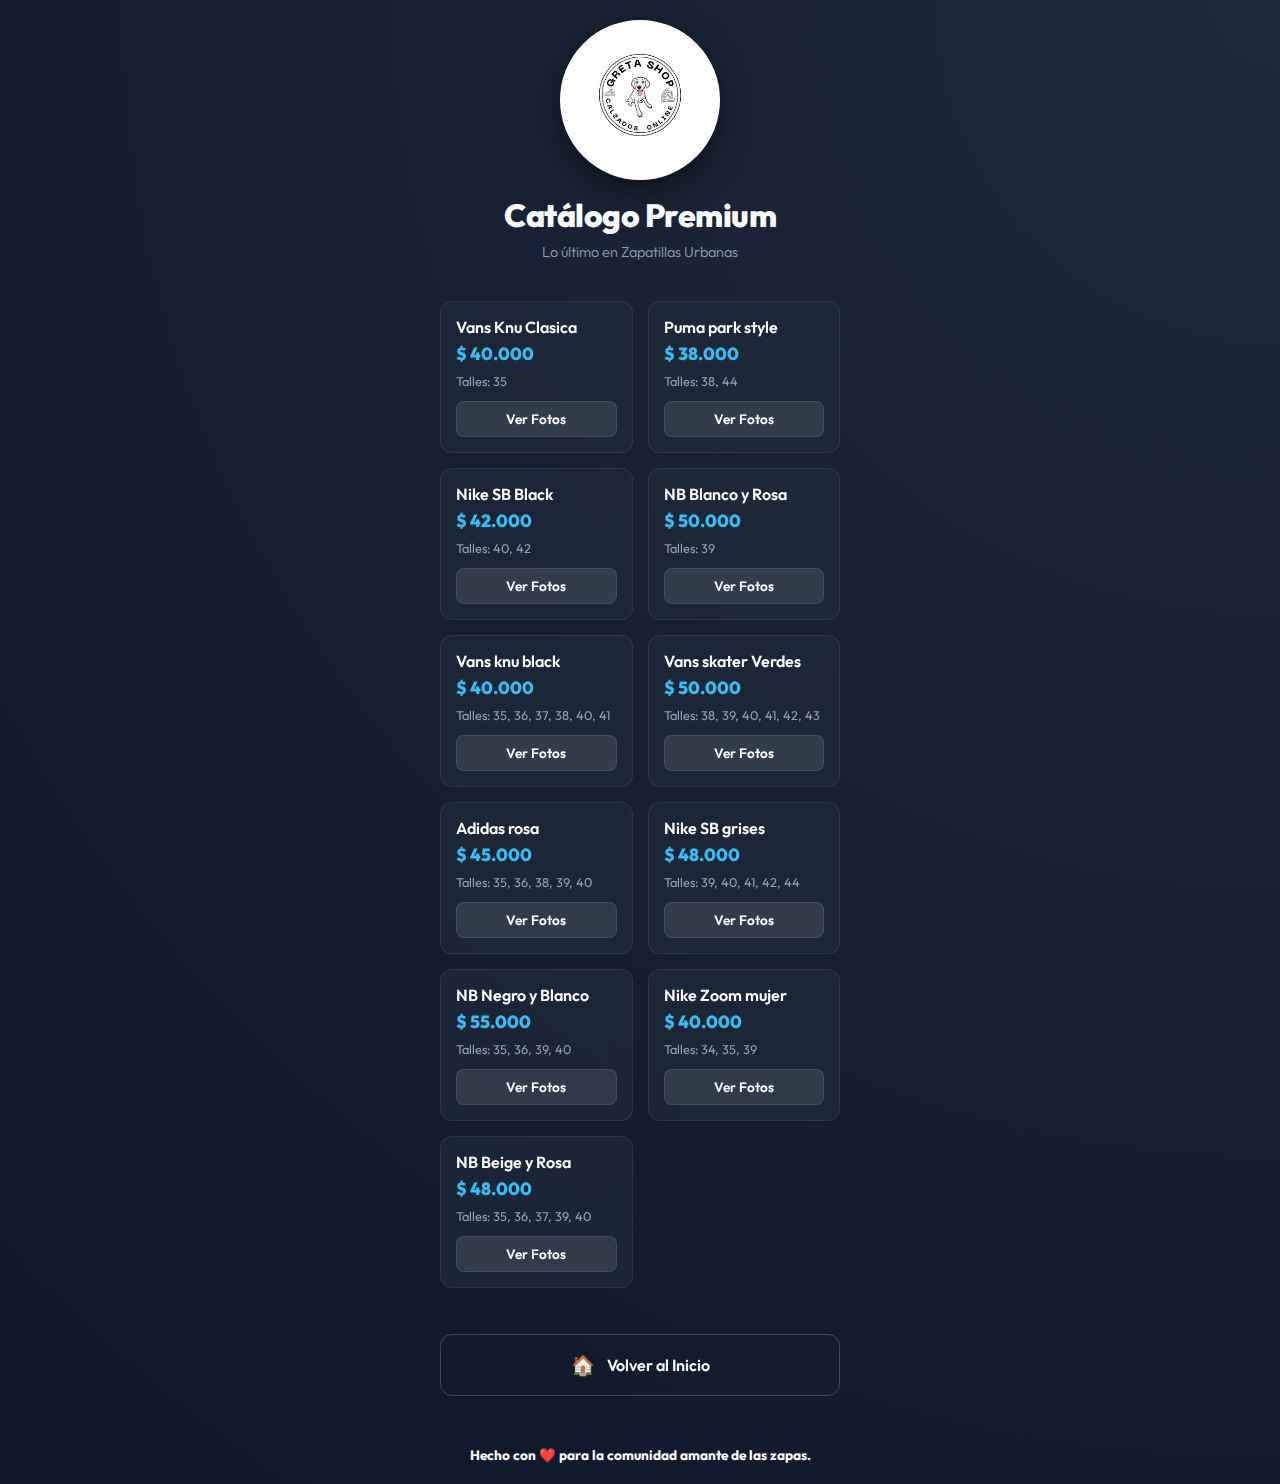
<file: catalogo.html>
<!DOCTYPE html>
<html lang="es">

<head>
    <meta charset="UTF-8">
    <meta name="viewport" content="width=device-width, initial-scale=1.0">
    <title>Catálogo | Greta Shop</title>
    <link rel="stylesheet" href="index.css">
    <link rel="preconnect" href="https://fonts.googleapis.com">
    <link rel="preconnect" href="https://fonts.gstatic.com" crossorigin>
    <link href="https://fonts.googleapis.com/css2?family=Outfit:wght@300;400;600;800&display=swap" rel="stylesheet">
</head>

<body>
    <div class="container">
        <header>
            <div class="logo-container">
                <a href="index.html"><img src="logo.jpeg" alt="Greta Shop Logo" class="logo"></a>
            </div>
            <h1>Catálogo Premium</h1>
            <p class="subtitle">Lo último en Zapatillas Urbanas</p>
        </header>

        <main class="links">
            <div id="product-grid" class="product-grid">
                <div class="loader">Cargando catálogo premium...</div>
            </div>

            <a href="index.html" class="btn btn-outline">
                <span class="icon">🏠</span> Volver al Inicio
            </a>
        </main>

        <footer>
            <p class="footer-note">Hecho con ❤️ para la comunidad amante de las zapas.</p>
        </footer>
    </div>

    <script>
        async function loadProducts() {
            const grid = document.getElementById('product-grid');
            try {
                const response = await fetch('zapatillas_greta.csv');
                const data = await response.text();
                const lines = data.split('\n').filter(line => line.trim() !== '');

                const products = {};

                for (let i = 1; i < lines.length; i++) {
                    const values = lines[i].split(',');
                    if (values.length < 5) continue;

                    const name = values[0];
                    const size = values[1];
                    const price = values[2];
                    const multimedia = values[4];

                    if (!products[name]) {
                        products[name] = {
                            name: name,
                            price: price,
                            sizes: [],
                            link: multimedia
                        };
                    }
                    products[name].sizes.push(size);
                }

                grid.innerHTML = '';

                Object.values(products).forEach(p => {
                    const card = document.createElement('div');
                    card.className = 'product-card';

                    const formattedPrice = new Intl.NumberFormat('es-AR', {
                        style: 'currency',
                        currency: 'ARS',
                        maximumFractionDigits: 0
                    }).format(p.price);

                    card.innerHTML = `
                        <div class="product-info">
                            <h3>${p.name}</h3>
                            <p class="price">${formattedPrice}</p>
                            <p class="sizes">Talles: ${p.sizes.join(', ')}</p>
                        </div>
                        <a href="${p.link}" target="_blank" class="btn-card">Ver Fotos</a>
                    `;
                    grid.appendChild(card);
                });

            } catch (error) {
                console.error('Error cargando productos:', error);
                grid.innerHTML = '<div class="error">No se pudo cargar el catálogo. Escribinos por WhatsApp.</div>';
            }
        }

        window.onload = loadProducts;
    </script>
</body>

</html>
</file>
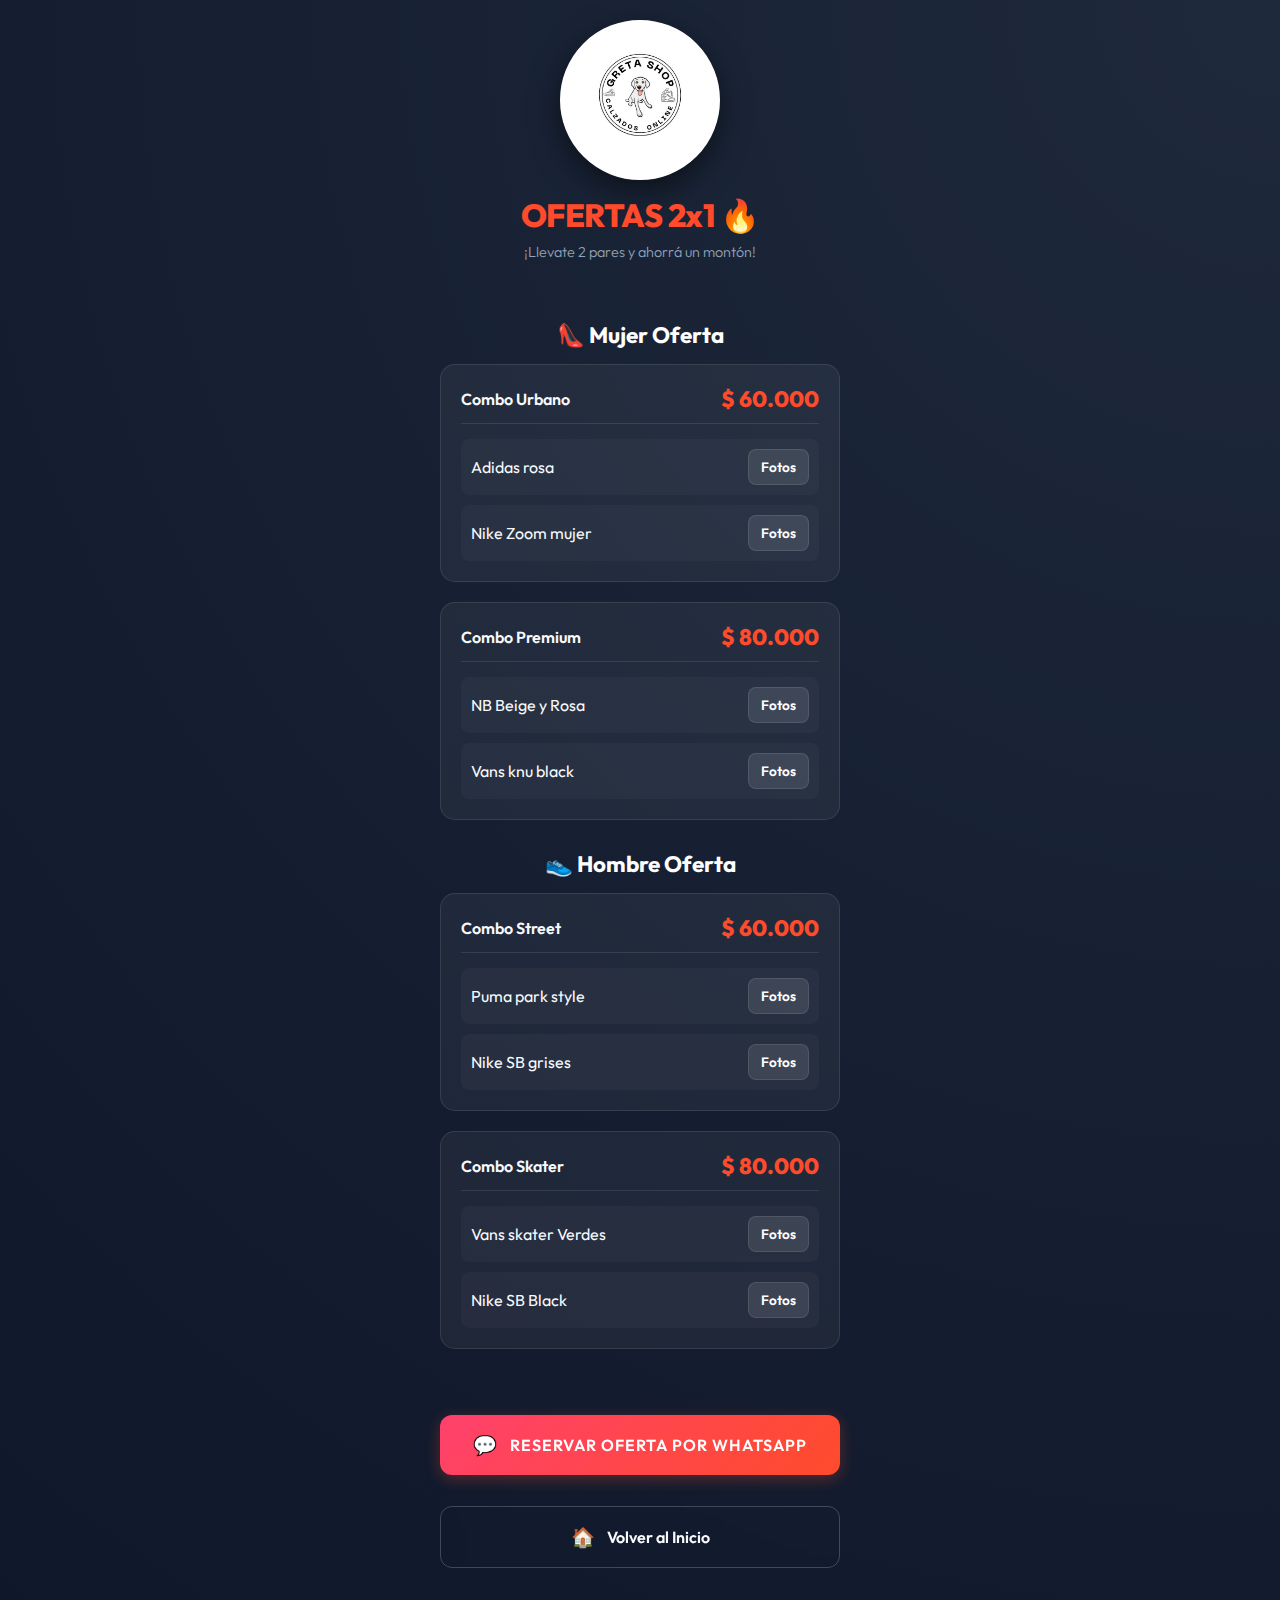
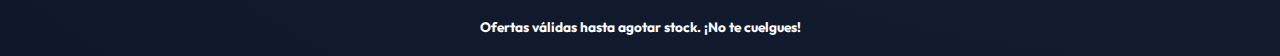
<file: ofertas.html>
<!DOCTYPE html>
<html lang="es">

<head>
    <meta charset="UTF-8">
    <meta name="viewport" content="width=device-width, initial-scale=1.0">
    <title>Ofertas 2x1 | Greta Shop</title>
    <link rel="stylesheet" href="index.css">
    <link rel="preconnect" href="https://fonts.googleapis.com">
    <link rel="preconnect" href="https://fonts.gstatic.com" crossorigin>
    <link href="https://fonts.googleapis.com/css2?family=Outfit:wght@300;400;600;800&display=swap" rel="stylesheet">
</head>

<body>
    <div class="container">
        <header>
            <div class="logo-container">
                <a href="index.html"><img src="logo.jpeg" alt="Greta Shop Logo" class="logo"></a>
            </div>
            <h1 style="color: #ff4b2b;">OFERTAS 2x1 🔥</h1>
            <p class="subtitle">¡Llevate 2 pares y ahorrá un montón!</p>
        </header>

        <main class="links">
            <div id="offers-container">
                <div class="loader">Cargando las mejores ofertas...</div>
            </div>

            <a href="https://wa.me/5491173739122?text=Hola! Quiero aprovechar la Oferta 2x1" class="btn btn-red"
                style="margin-top: 30px;">
                <span class="icon">💬</span> Reservar Oferta por WhatsApp
            </a>

            <a href="index.html" class="btn btn-outline" style="margin-top: 15px;">
                <span class="icon">🏠</span> Volver al Inicio
            </a>
        </main>

        <footer>
            <p class="footer-note">Ofertas válidas hasta agotar stock. ¡No te cuelgues!</p>
        </footer>
    </div>

    <script>
        async function loadOffers() {
            const container = document.getElementById('offers-container');
            try {
                const response = await fetch('zapatillas_greta.csv');
                const data = await response.text();
                const lines = data.split('\n').filter(line => line.trim() !== '');

                const categories = {
                    'Mujer': [
                        { name: 'Adidas rosa', combo: 'Combo Urbano', price: 60000 },
                        { name: 'Nike Zoom mujer', combo: 'Combo Urbano', price: 60000 },
                        { name: 'NB Beige y Rosa', combo: 'Combo Premium', price: 80000 },
                        { name: 'Vans knu black', combo: 'Combo Premium', price: 80000 }
                    ],
                    'Hombre': [
                        { name: 'Puma park style', combo: 'Combo Street', price: 60000 },
                        { name: 'Nike SB grises', combo: 'Combo Street', price: 60000 },
                        { name: 'Vans skater Verdes', combo: 'Combo Skater', price: 80000 },
                        { name: 'Nike SB Black', combo: 'Combo Skater', price: 80000 }
                    ]
                };

                const inventory = {};
                for (let i = 1; i < lines.length; i++) {
                    const values = lines[i].split(',');
                    if (values.length < 5) continue;
                    const name = values[0];
                    if (!inventory[name]) inventory[name] = values[4]; // Link multimedia
                }

                container.innerHTML = '';

                for (const [gender, items] of Object.entries(categories)) {
                    const h2 = document.createElement('h2');
                    h2.style.cssText = gender === 'Mujer' ? "margin: 20px 0 15px; font-size: 1.4rem; color: #ffffff;" : "margin: 30px 0 15px; font-size: 1.4rem; color: #ffffff;";
                    h2.innerHTML = `${gender === 'Mujer' ? '👠' : '👟'} ${gender} Oferta`;
                    container.appendChild(h2);

                    const combos = {};
                    items.forEach(item => {
                        if (!combos[item.combo]) combos[item.combo] = { price: item.price, items: [] };
                        combos[item.combo].items.push({ name: item.name, link: inventory[item.name] || '#' });
                    });

                    for (const [comboName, comboData] of Object.entries(combos)) {
                        const card = document.createElement('div');
                        card.className = 'combo-card';

                        const formattedPrice = new Intl.NumberFormat('es-AR', {
                            style: 'currency', currency: 'ARS', maximumFractionDigits: 0
                        }).format(comboData.price);

                        card.innerHTML = `
                            <div class="combo-header">
                                <span style="font-weight: 600;">${comboName}</span>
                                <span class="combo-price">${formattedPrice}</span>
                            </div>
                            <div class="combo-items">
                                ${comboData.items.map(item => `
                                    <div class="combo-item">
                                        <span>${item.name}</span>
                                        <a href="${item.link}" target="_blank" class="btn-card">Fotos</a>
                                    </div>
                                `).join('')}
                            </div>
                        `;
                        container.appendChild(card);
                    }
                }
            } catch (error) {
                console.error('Error cargando ofertas:', error);
                container.innerHTML = '<div class="error">No se pudieron cargar las ofertas. Escribinos por WhatsApp.</div>';
            }
        }
        window.onload = loadOffers;
    </script>
</body>

</html>
</file>
<file: index.css>
:root {
    --bg-color: #0f172a;
    /* Slate profundo */
    --card-bg: rgba(30, 41, 59, 0.7);
    /* Slate traslúcido */
    --primary-color: #ffffff;
    --accent-color: #38bdf8;
    /* Celeste vibrante profesional */
    --text-main: #f8fafc;
    --text-muted: #94a3b8;
    --glass-border: rgba(255, 255, 255, 0.08);
}

* {
    margin: 0;
    padding: 0;
    box-sizing: border-box;
}

body {
    background-color: var(--bg-color);
    color: var(--text-main);
    font-family: 'Outfit', sans-serif;
    display: flex;
    justify-content: center;
    align-items: center;
    min-height: 100vh;
    padding: 20px;
    background: radial-gradient(circle at top right, #1e293b, #0f172a);
}

.container {
    width: 100%;
    max-width: 400px;
    text-align: center;
}

header {
    margin-bottom: 40px;
    animation: fadeInDown 0.8s ease-out;
}

.logo-container {
    width: 160px;
    height: 160px;
    margin: 0 auto 15px;
    background: white;
    border-radius: 50%;
    padding: 2px;
    box-shadow: 0 10px 30px rgba(0, 0, 0, 0.5);
    display: flex;
    justify-content: center;
    align-items: center;
    overflow: hidden;
    border: 3px solid var(--primary-color);
}

.logo {
    width: 100%;
    height: auto;
    object-fit: cover;
}

header h1 {
    font-size: 2rem;
    font-weight: 800;
    letter-spacing: -0.5px;
    margin-bottom: 8px;
}

.subtitle {
    color: var(--text-muted);
    font-size: 0.9rem;
    font-weight: 300;
}

.links {
    display: flex;
    flex-direction: column;
    gap: 16px;
}

.btn {
    text-decoration: none;
    color: var(--text-main);
    padding: 18px 25px;
    border-radius: 12px;
    font-weight: 600;
    font-size: 1rem;
    transition: all 0.3s cubic-bezier(0.175, 0.885, 0.32, 1.275);
    display: flex;
    align-items: center;
    justify-content: center;
    border: 1px solid var(--glass-border);
    cursor: pointer;
    background: var(--card-bg);
    backdrop-filter: blur(10px);
    -webkit-backdrop-filter: blur(10px);
}

.btn:hover {
    transform: translateY(-3px) scale(1.02);
    box-shadow: 0 10px 20px rgba(0, 0, 0, 0.2);
    border-color: rgba(255, 255, 255, 0.2);
}

.btn-primary {
    background: white;
    color: black;
    border: none;
}

.btn-primary:hover {
    background: #f0f0f0;
}

.btn-outline {
    background: transparent;
    border: 1px solid rgba(255, 255, 255, 0.2);
}

.btn-red {
    background: linear-gradient(135deg, #ff416c, #ff4b2b);
    color: white;
    border: none;
    box-shadow: 0 4px 15px rgba(255, 75, 43, 0.3);
    text-transform: uppercase;
    letter-spacing: 1px;
}

.btn-red:hover {
    background: linear-gradient(135deg, #ff4b2b, #ff416c);
    box-shadow: 0 6px 20px rgba(255, 75, 43, 0.5);
    transform: translateY(-3px) scale(1.05) !important;
}

.combo-card {
    background: rgba(255, 255, 255, 0.05);
    border: 1px solid rgba(255, 255, 255, 0.1);
    border-radius: 15px;
    padding: 20px;
    margin-bottom: 20px;
    text-align: left;
}

.combo-header {
    display: flex;
    justify-content: space-between;
    align-items: center;
    margin-bottom: 15px;
    border-bottom: 1px solid rgba(255, 255, 255, 0.1);
    padding-bottom: 10px;
}

.combo-price {
    font-size: 1.4rem;
    font-weight: 800;
    color: #ff4b2b;
}

.combo-items {
    display: flex;
    flex-direction: column;
    gap: 10px;
}

.combo-item {
    display: flex;
    justify-content: space-between;
    align-items: center;
    background: rgba(255, 255, 255, 0.03);
    padding: 10px;
    border-radius: 8px;
}


.icon {
    margin-right: 12px;
    font-size: 1.2rem;
}

.product-grid {
    display: grid;
    grid-template-columns: repeat(auto-fill, minmax(160px, 1fr));
    gap: 15px;
    margin-bottom: 30px;
    animation: fadeInUp 1s ease-out;
}

.product-card {
    background: var(--card-bg);
    border: 1px solid var(--glass-border);
    border-radius: 12px;
    padding: 15px;
    text-align: left;
    backdrop-filter: blur(10px);
    -webkit-backdrop-filter: blur(10px);
    transition: all 0.3s ease;
    display: flex;
    flex-direction: column;
    justify-content: space-between;
}

.info-panel {
    overflow: hidden;
    max-height: 0;
    background: rgba(255, 255, 255, 0.03);
    border-radius: 12px;
    transition: all 0.4s ease;
    text-align: left;
    font-size: 0.9rem;
    line-height: 1.6;
    margin: 0;
    padding: 0;
}

.info-panel.active {
    margin: 15px 0;
    padding: 15px;
    border: 1px solid var(--glass-border);
}

.info-panel p {
    margin-bottom: 8px;
    color: #e0e0e0;
}

.product-card:hover {
    transform: translateY(-5px);
    border-color: var(--accent-color);
    box-shadow: 0 8px 25px rgba(0, 210, 255, 0.2);
}

.product-info h3 {
    font-size: 1rem;
    font-weight: 600;
    margin-bottom: 5px;
    color: var(--primary-color);
}


.price {
    font-size: 1.1rem;
    font-weight: 800;
    color: var(--accent-color);
    margin-bottom: 8px;
}

.sizes {
    font-size: 0.8rem;
    color: var(--text-muted);
    margin-bottom: 12px;
}

.btn-card {
    display: inline-block;
    background: rgba(255, 255, 255, 0.1);
    color: white;
    text-decoration: none;
    padding: 8px 12px;
    border-radius: 8px;
    font-size: 0.85rem;
    font-weight: 600;
    text-align: center;
    transition: background 0.3s;
    border: 1px solid rgba(255, 255, 255, 0.1);
}

.btn-card:hover {
    background: var(--primary-color);
    color: black;
}

.loader,
.error {
    grid-column: 1 / -1;
    padding: 40px;
    color: var(--text-muted);
    font-size: 0.9rem;
    font-style: italic;
}

footer {

    margin-top: 50px;
    animation: fadeInUp 0.8s ease-out;
}

.socials {
    display: flex;
    justify-content: center;
    gap: 20px;
    margin-bottom: 15px;
}

.social-link {
    color: var(--text-muted);
    text-decoration: none;
    font-size: 0.85rem;
    font-weight: 600;
    transition: color 0.3s;
}

.social-link:hover {
    color: white;
}

.footer-note {
    font-size: 0.85rem;
    color: #ffffff;
    font-weight: 700;
}

@keyframes fadeInDown {
    from {
        opacity: 0;
        transform: translateY(-20px);
    }

    to {
        opacity: 1;
        transform: translateY(0);
    }
}

@keyframes fadeInUp {
    from {
        opacity: 0;
        transform: translateY(20px);
    }

    to {
        opacity: 1;
        transform: translateY(0);
    }
}

/* Responsive constraints */
@media (max-width: 380px) {
    .container {
        padding: 10px;
    }

    .btn {
        padding: 15px 20px;
    }
}
</file>
